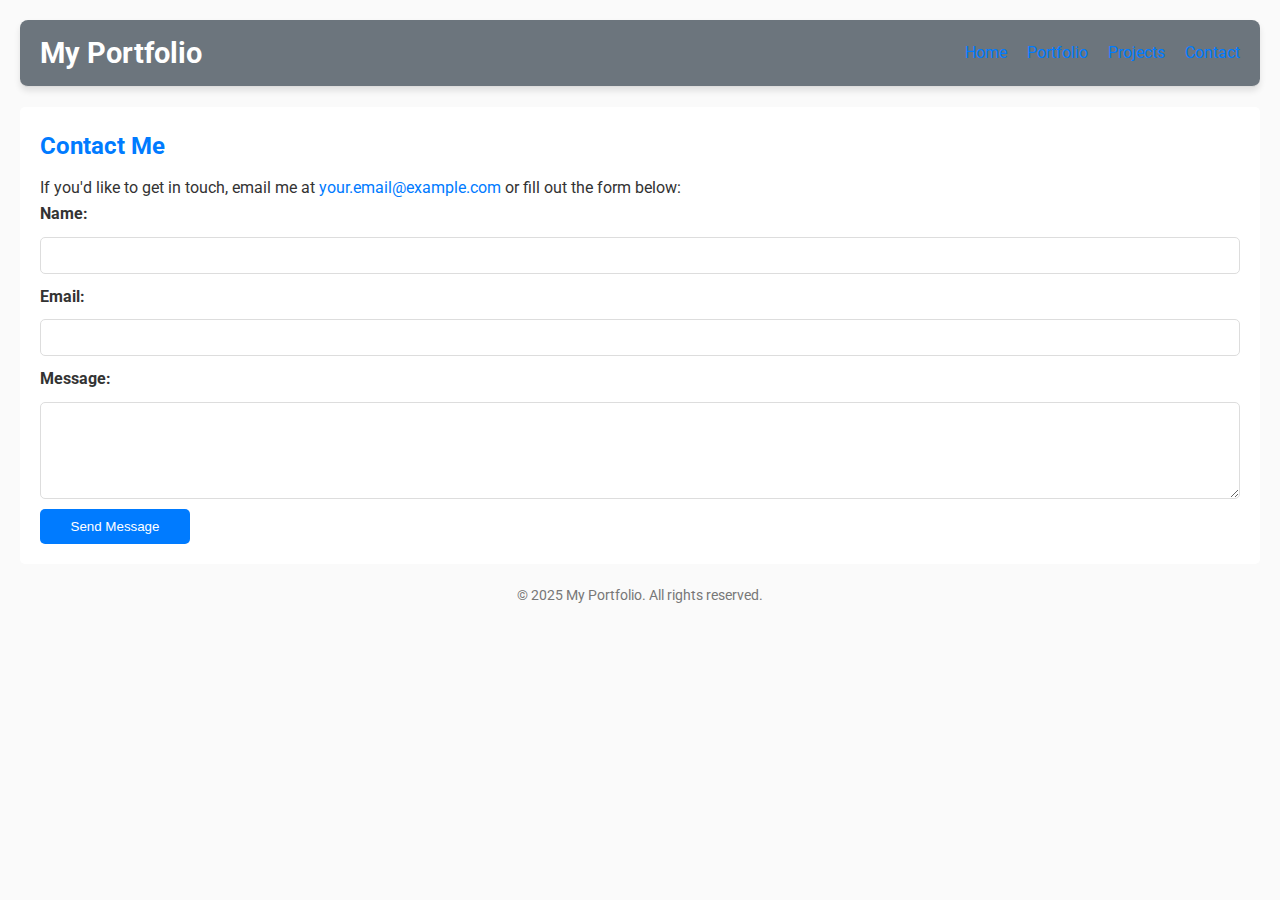
<file: contact.html>
<!DOCTYPE html>
<html lang="en">
<head>
  <meta charset="UTF-8">
  <meta name="viewport" content="width=device-width, initial-scale=1">
  <title>Contact - My Portfolio</title>
  <link rel="preconnect" href="https://fonts.googleapis.com">
  <link rel="preconnect" href="https://fonts.gstatic.com" crossorigin>
  <link href="https://fonts.googleapis.com/css2?family=Roboto:wght@300;400;700&display=swap" rel="stylesheet">
  <link rel="stylesheet" href="css/styles.css">
</head>
<body>
  <!-- Header -->
  <header>
    <div class="logo">
      <h1>My Portfolio</h1>
    </div>
    <nav id="nav">
      <ul>
        <li><a href="index.html">Home</a></li>
        <li><a href="portfolio.html">Portfolio</a></li>
        <li><a href="project1.html">Projects</a></li>
        <li><a href="contact.html">Contact</a></li>
      </ul>
      <button class="nav-toggle" id="navToggle" aria-label="Toggle navigation">&#9776;</button>
    </nav>
  </header>
  
  <main>
    <!-- Contact Section -->
    <section class="contact">
      <h2>Contact Me</h2>
      <p>If you'd like to get in touch, email me at <a href="mailto:your.email@example.com">your.email@example.com</a> or fill out the form below:</p>
      <form id="contactForm">
        <label for="name">Name:</label>
        <input type="text" id="name" name="name" required>
  
        <label for="email">Email:</label>
        <input type="email" id="email" name="email" required>
  
        <label for="message">Message:</label>
        <textarea id="message" name="message" rows="5" required></textarea>
  
        <button type="submit">Send Message</button>
      </form>
    </section>
  </main>
  
  <footer>
    <p>&copy; 2025 My Portfolio. All rights reserved.</p>
  </footer>
  
  <script src="script.js"></script>
</body>
</html>
</file>
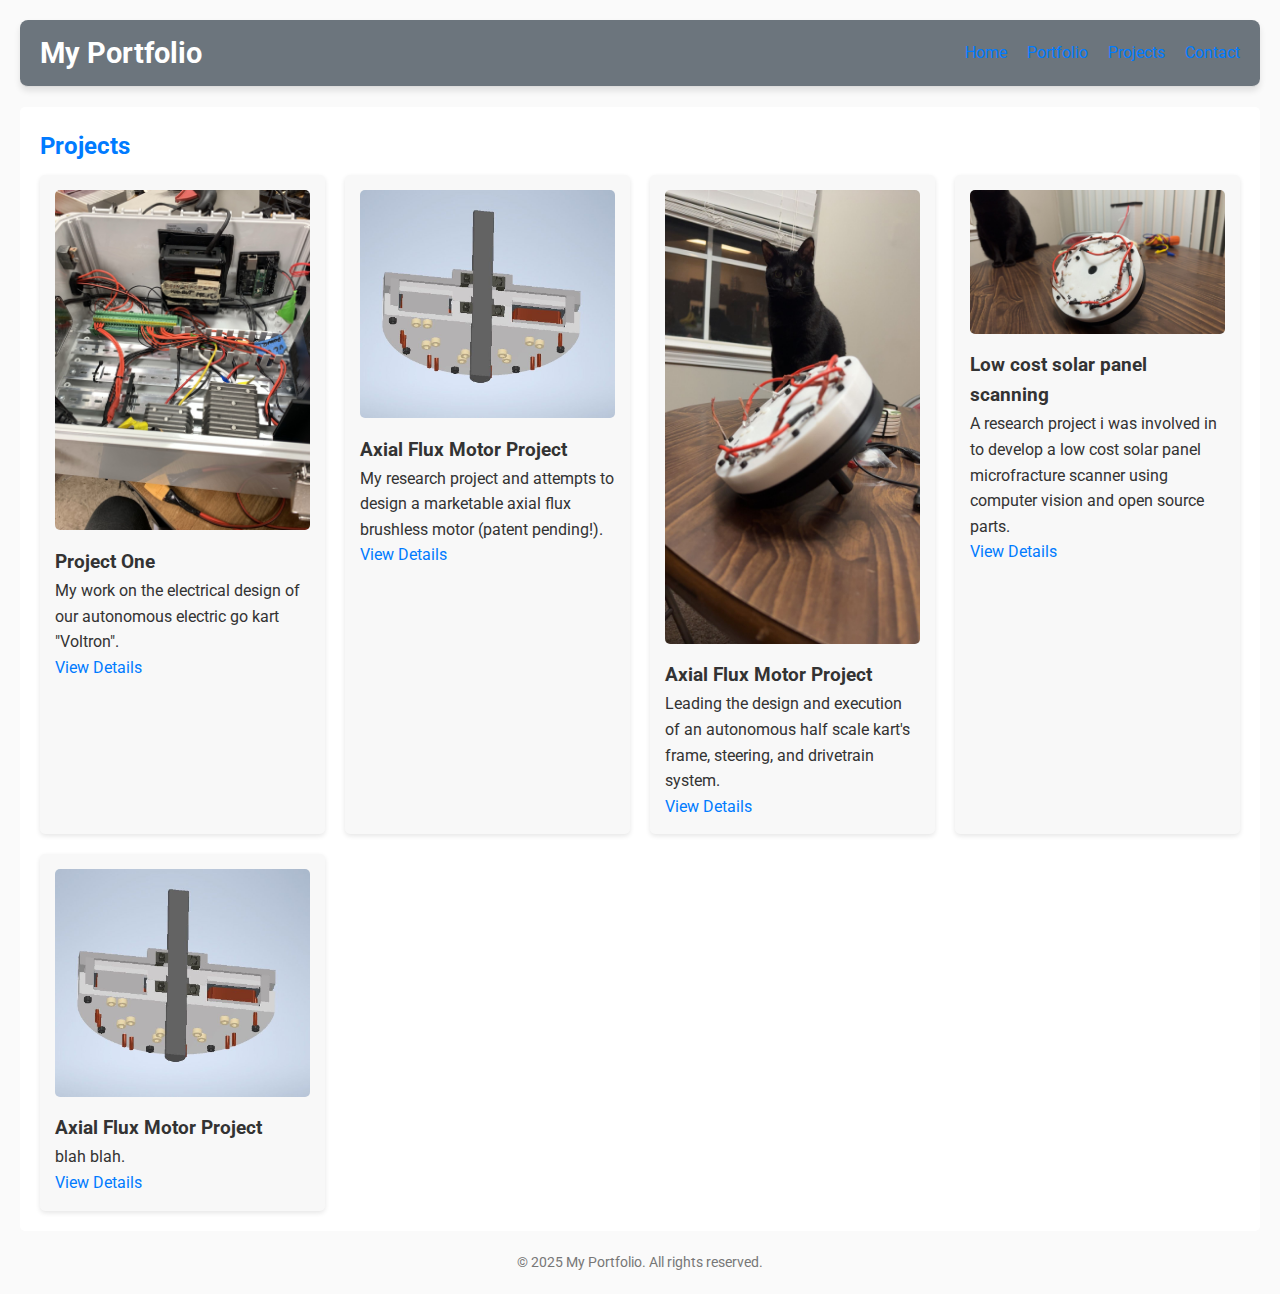
<file: portfolio.html>
<!DOCTYPE html>
<html lang="en">
<head>
  <meta charset="UTF-8">
  <meta name="viewport" content="width=device-width, initial-scale=1">
  <title>My Portfolio - Projects</title>
  <link rel="preconnect" href="https://fonts.googleapis.com">
  <link rel="preconnect" href="https://fonts.gstatic.com" crossorigin>
  <link href="https://fonts.googleapis.com/css2?family=Roboto:wght@300;400;700&display=swap" rel="stylesheet">
  <link rel="stylesheet" href="css/styles.css">
</head>
<body>
  <!-- Header -->
  <header>
    <div class="logo">
      <h1>My Portfolio</h1>
    </div>
    <nav id="nav">
      <ul>
        <li><a href="index.html">Home</a></li>
        <li><a href="portfolio.html">Portfolio</a></li>
        <li><a href="project1.html">Projects</a></li>
        <li><a href="contact.html">Contact</a></li>
      </ul>
      <button class="nav-toggle" id="navToggle" aria-label="Toggle navigation">&#9776;</button>
    </nav>
  </header>
  
  <main>
    <!-- Projects Overview Section -->
    <section class="projects-overview">
      <h2>Projects</h2>
      <div class="projects-grid">
        <!-- Project Card Example -->
        <div class="project-card">
          <img src="media/vbox1.jpg" alt="Autonomous Vehicle Electrical Design">
          <h3>Project One</h3>
          <p>My work on the electrical design of our autonomous electric go kart "Voltron".</p>
          <a href="project1.html">View Details</a>
        </div>
        <!-- Duplicate additional project cards as needed -->
        <div class="project-card">
          <img src="media/cad1.jpg" alt="Axial Flux Motor Project">
          <h3>Axial Flux Motor Project</h3>
          <p>My research project and attempts to design a marketable axial flux brushless motor (patent pending!).</p>
          <a href="project2.html">View Details</a>
        </div>
        <div class="project-card">
          <img src="media/car.jpg" alt="Mini Rob Mechanical Design">
          <h3>Axial Flux Motor Project</h3>
          <p>Leading the design and execution of an autonomous half scale kart's frame, steering, and drivetrain system.</p>
          <a href="project3.html">View Details</a>
        </div>
        <div class="project-card">
          <img src="media/car2.jpg" alt="Low cost solar panel scanning">
          <h3>Low cost solar panel scanning</h3>
          <p>A research project i was involved in to develop a low cost solar panel microfracture scanner using computer vision and open source parts.</p>
          <a href="project4.html">View Details</a>
        </div>
        <div class="project-card">
          <img src="media/cad1.jpg" alt="project5">
          <h3>Axial Flux Motor Project</h3>
          <p>blah blah.</p>
          <a href="project5.html">View Details</a>
        </div>
      </div>
    </section>
  </main>
  
  <footer>
    <p>&copy; 2025 My Portfolio. All rights reserved.</p>
  </footer>
  
  <script src="script.js"></script>
</body>
</html>
</file>
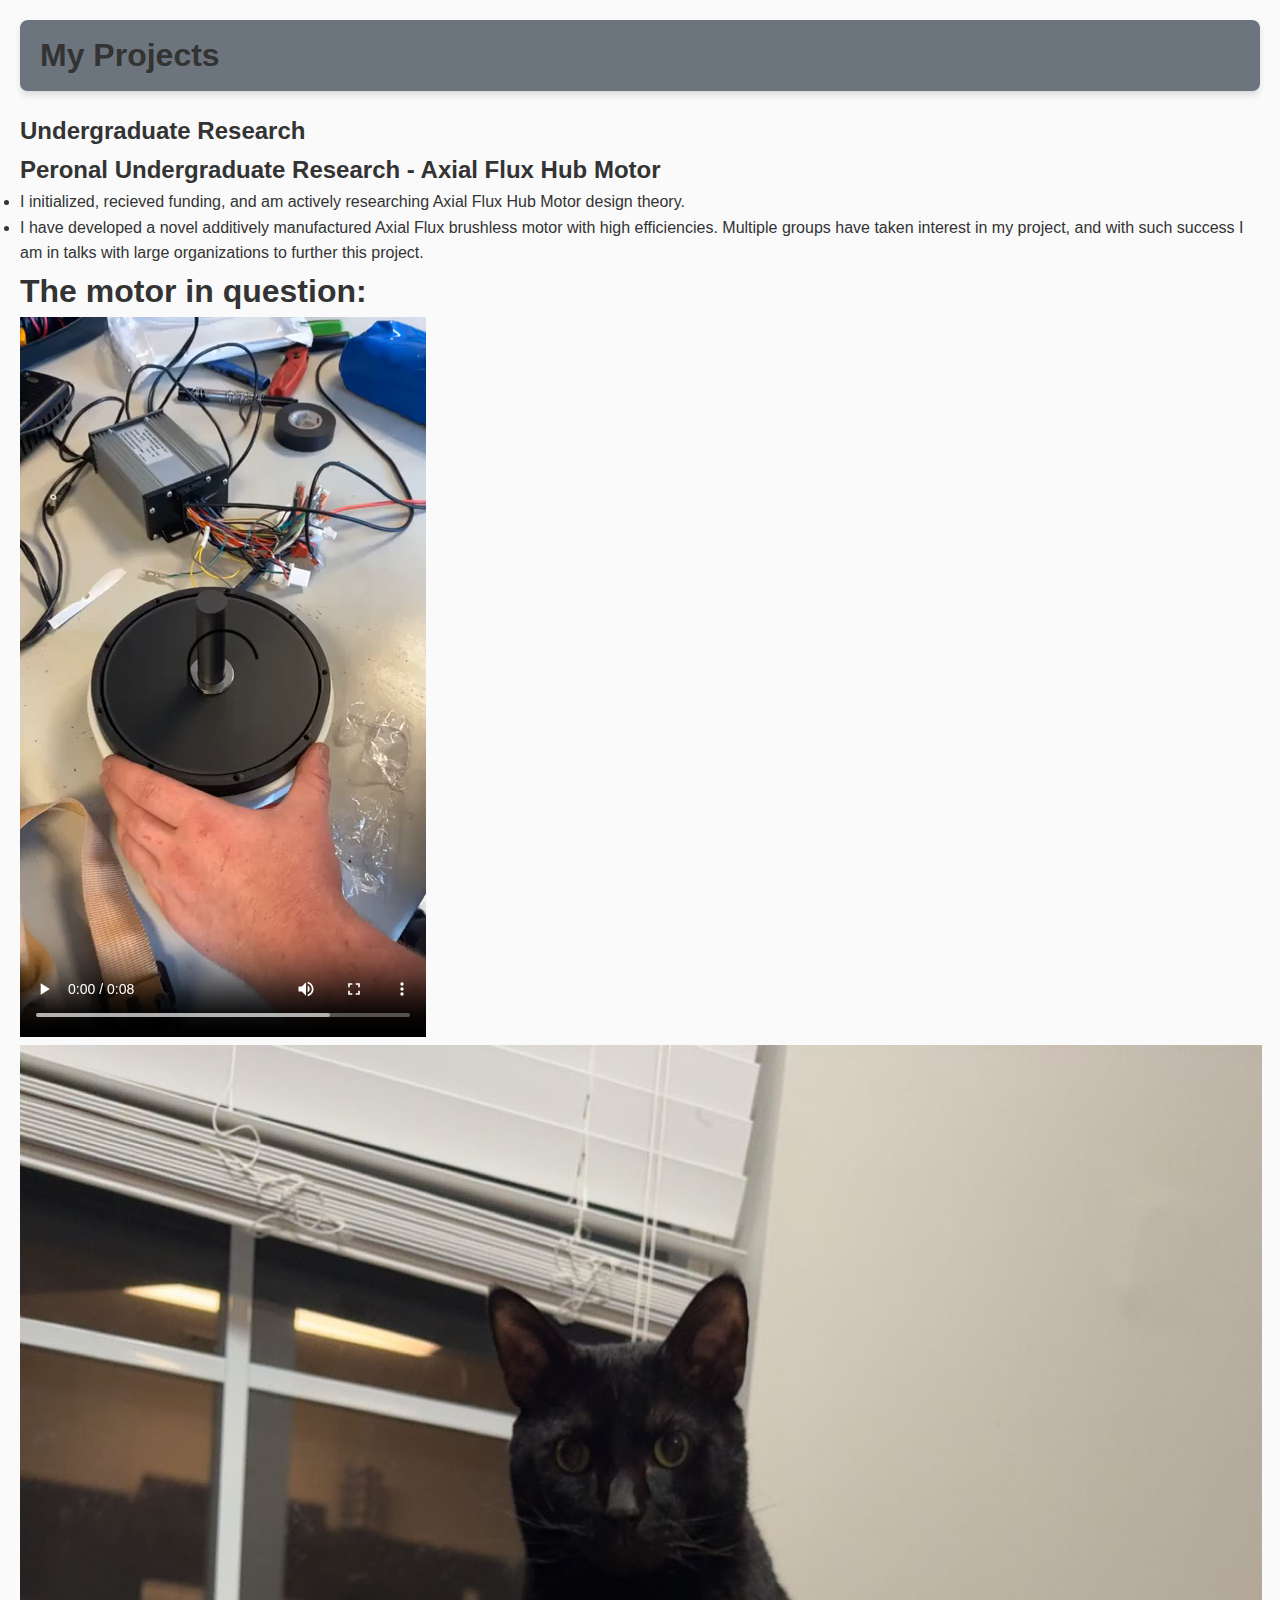
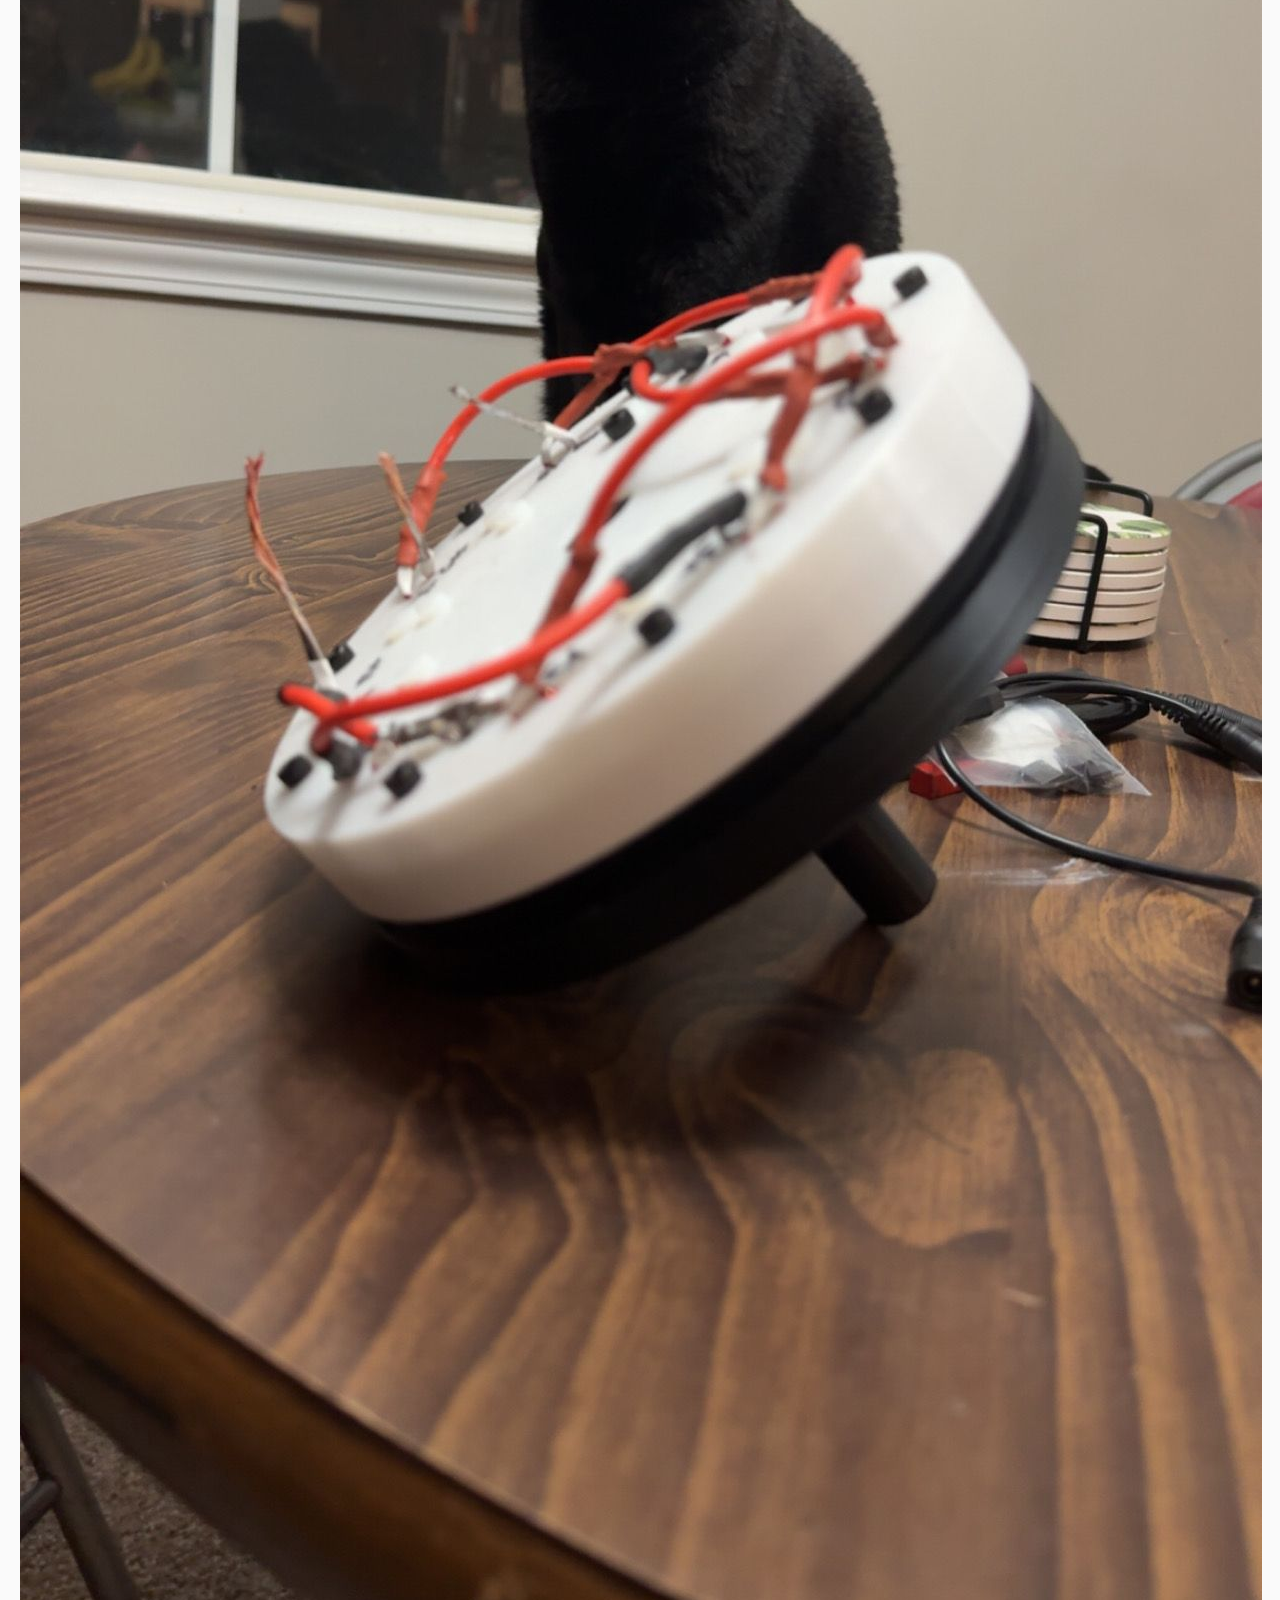
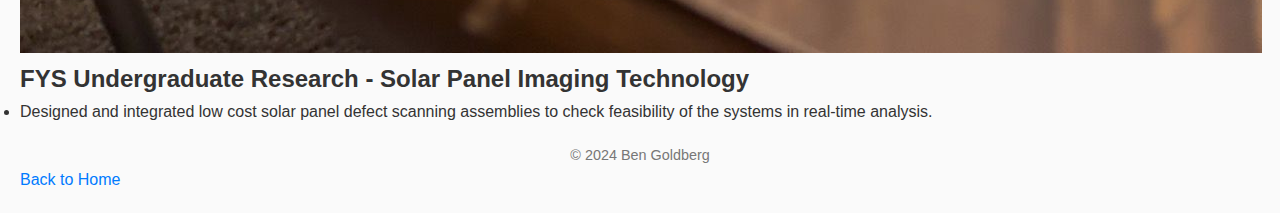
<file: Research.html>
<!DOCTYPE html>
<html lang="en"><head><meta http-equiv="Content-Type" content="text/html; charset=UTF-8">
    
    <meta name="viewport" content="width=device-width, initial-scale=1.0">
    <title>Ben Goldberg's Resume</title>
    <link rel="stylesheet" href="css/styles.css">
</head>
<body>

<header>
    <h1>My Projects</h1>
    
</header>

<div class="container">
    <div class="image-section">
      
    </div>

  


    <section class="main-section" id="profile">
        <h2 class="section-title">Undergraduate Research</h2>
          </ul>
    
        <h2 class="section-title">Peronal Undergraduate Research - Axial Flux Hub Motor</h2>
        <li>I initialized, recieved funding, and am actively researching Axial Flux Hub Motor design theory.</li>
        <li>I have developed a novel additively manufactured Axial Flux brushless motor with high efficiencies. Multiple groups have taken interest in my project, and with such success I am in talks with large organizations to further this project.</li>
         <h1>The motor in question:</h1>
    <video controls>
            <source src="media/spin.mp4" type="video/mp4">
            Your browser does not support the video tag.
        </video>

        <!-- Image Embed -->
        <img src="media/car.jpg" alt="A cool car">

    <section class="second-section" id="profile">
        <h2 class="section-title">FYS Undergraduate Research - Solar Panel Imaging Technology</h2>
          <li>Designed and integrated low cost solar panel defect scanning assemblies to check feasibility of the systems in real-time analysis.</li>
        </ul>
    </section>
</div>
<footer>
    <p>© 2024 Ben Goldberg</p>
</footer>


</script>

<a href="index.html">Back to Home</a>
</body></html>
</file>
<file: css/styles.css>
/* --- Reset Styles --- */
* {
  margin: 0;
  padding: 0;
  box-sizing: border-box;
}

/* --- Base Styles --- */
body {
  font-family: 'Roboto', sans-serif;
  line-height: 1.6;
  color: #333;
  background-color: #fafafa;
  padding: 20px;
}

a {
  color: #007BFF;
  text-decoration: none;
  transition: color 0.3s ease;
}

a:hover {
  color: #0056b3;
  text-decoration: underline;
}

/* --- Header & Navigation --- */
header {
  background-color: #6c757d; /* medium gray color */
  border-bottom: 1px solid #ddd;
  padding: 10px 20px;
  display: flex;
  align-items: center;
  justify-content: space-between;
  border-radius: 8px; /* rounded corners */
  box-shadow: 0 4px 6px rgba(0,0,0,0.1); /* subtle shadow for depth */
  margin-bottom: 20px;
}

header .logo h1 {
  font-size: 1.8em;
  color: #fff; /* white text for contrast */
  margin: 0;
}

nav ul {
  list-style: none;
  display: flex;
  gap: 20px;
}

.nav-toggle {
  display: none;
  background: none;
  border: none;
  font-size: 1.5em;
  color: #fff;
}

/* Download Resume Button */
.download-resume {
  background-color: #0056b3;
  color: #fff;
  padding: 5px 10px;
  border-radius: 4px;
  text-decoration: none;
  font-size: 0.9em;
  margin-left: 20px;
  transition: background-color 0.3s ease;
}

.download-resume:hover {
  background-color: #003f7f;
}

/* --- Main Content --- */
main {
  margin: 20px 0;
  background: #fff;
  padding: 20px;
  border-radius: 5px;
}

/* Section Headings */
.intro h2,
.gallery h2,
.projects-overview h2,
.contact h2 {
  margin-bottom: 10px;
  color: #007BFF;
}

/* --- Profile Section --- */
.profile .profile-pic {
  width: 150px;
  height: 150px;
  border-radius: 50%;
  object-fit: cover;
  border: 3px solid #007BFF;
}

/* --- Gallery Grid --- */
.gallery-grid {
  display: flex;
  flex-wrap: wrap;
  gap: 10px;
}

.gallery-grid img {
  width: calc(33.333% - 10px);
  border-radius: 5px;
  object-fit: cover;
}

/* --- Projects Grid --- */
.projects-grid {
  display: grid;
  grid-template-columns: repeat(auto-fit, minmax(250px, 1fr));
  gap: 20px;
}

.project-card {
  background: #f8f8f8;
  padding: 15px;
  border-radius: 5px;
  box-shadow: 0 2px 5px rgba(0,0,0,0.1);
  transition: transform 0.3s ease, box-shadow 0.3s ease;
}

.project-card:hover {
  transform: translateY(-5px);
  box-shadow: 0 4px 8px rgba(0,0,0,0.15);
}

.project-card img {
  width: 100%;
  border-radius: 5px;
  object-fit: cover;
  margin-bottom: 10px;
}

/* --- Project Detail --- */
.project-detail img {
  width: 100%;
  border-radius: 5px;
  object-fit: cover;
  margin-bottom: 15px;
}

/* --- Contact Form --- */
form {
  display: flex;
  flex-direction: column;
  gap: 10px;
}

form label {
  font-weight: bold;
}

form input, form textarea {
  padding: 10px;
  border: 1px solid #ddd;
  border-radius: 5px;
}

form button {
  width: 150px;
  padding: 10px;
  background-color: #007BFF;
  color: #fff;
  border: none;
  border-radius: 5px;
  cursor: pointer;
  transition: background-color 0.3s ease;
}

form button:hover {
  background-color: #0056b3;
}

/* --- Footer --- */
footer {
  text-align: center;
  margin-top: 20px;
  font-size: 0.9em;
  color: #777;
}

/* --- Responsive Navigation (Mobile) --- */
@media (max-width: 768px) {
  nav ul {
    flex-direction: column;
    display: none;
    background-color: #fff;
    position: absolute;
    top: 60px;
    right: 20px;
    border: 1px solid #ddd;
    border-radius: 5px;
    width: 200px;
  }
  
  nav ul.active {
    display: flex;
  }
  
  .nav-toggle {
    display: block;
  }
}

/* --- Smooth Scrolling for Anchor Links --- */
html {
  scroll-behavior: smooth;
}
</file>
